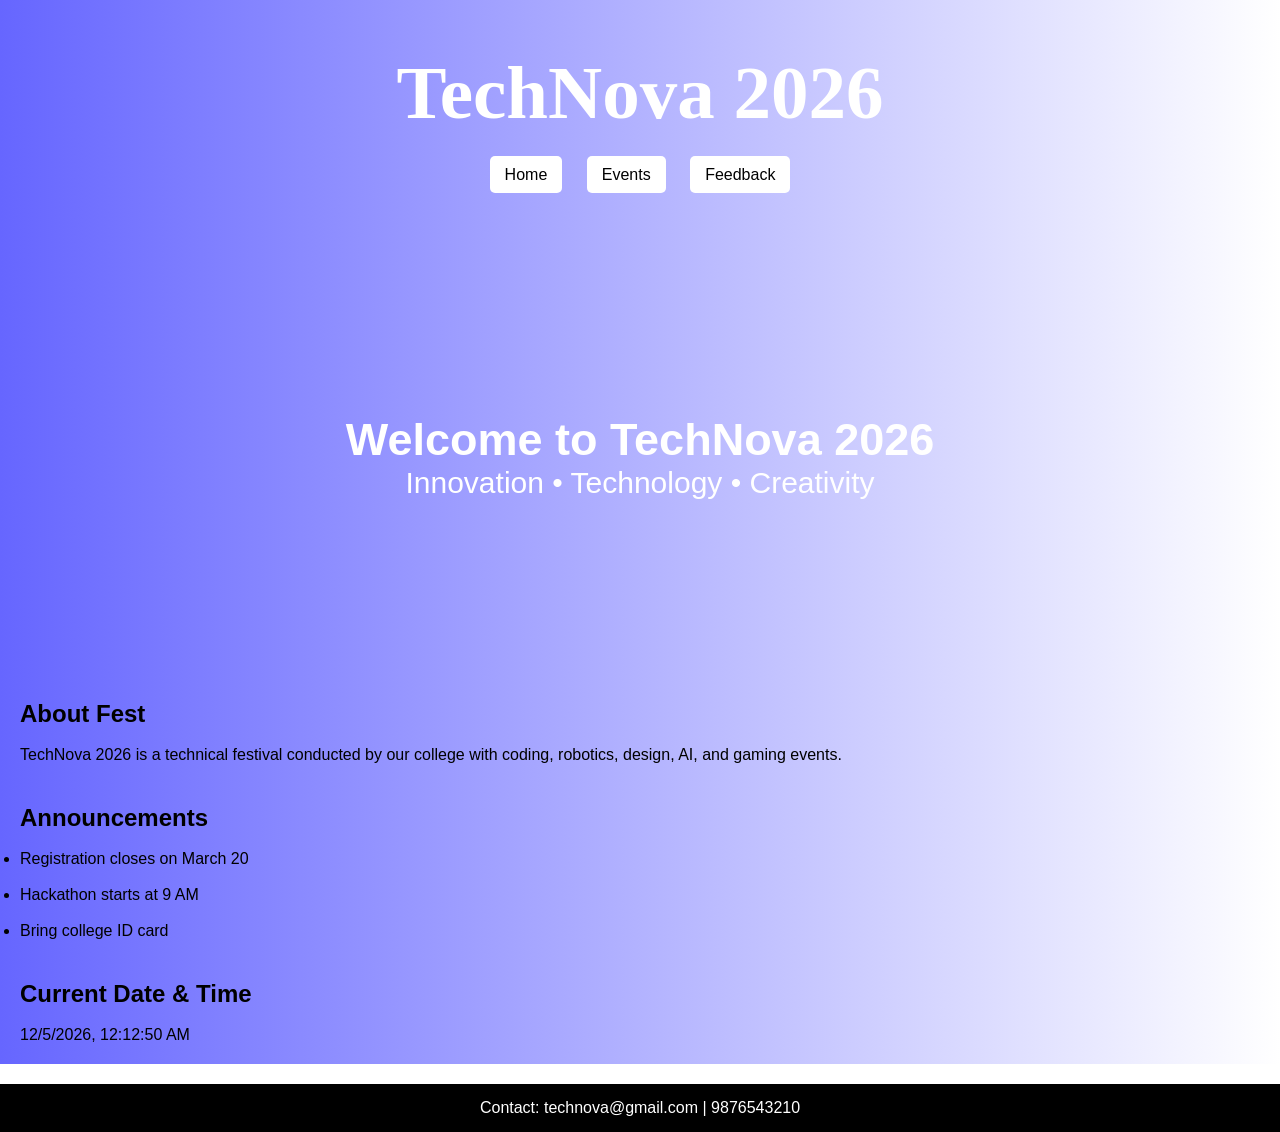
<file: index.htm>
<!DOCTYPE html>
<html>
<head>
    <meta charset="UTF-8">
    <meta name="viewport" content="width=device-width, initial-scale=1.0">
    <title>TechNova 2026</title>
    <link rel="stylesheet" href="style.css">
</head>
<body>

    <header>
        <h1>TechNova 2026</h1>

        <nav>
            <a href="index.htm">Home</a>
            <a href="events.htm">Events</a>
            <a href="feedback.htm">Feedback</a>
        </nav>
    </header>
<div class="bc">
    <section class="banner">
        <h2>Welcome to TechNova 2026</h2>
        <p>Innovation • Technology • Creativity</p>
    </section>

    <section class="intro" id="bg">
        <div>
	<h2>About Fest</h2><br>
        <p>
            TechNova 2026 is a technical festival conducted by our college
            with coding, robotics, design, AI, and gaming events.
        </p>
	</div>
    </section>

    <section class="announcement" id="bg">
        <h2>Announcements</h2><br>

        <ul>
            <li>Registration closes on March 20</li><br>
            <li>Hackathon starts at 9 AM</li><br>
            <li>Bring college ID card</li>
        </ul>
    </section>

    <section class="datetime" id="bg">
        <h2>Current Date & Time</h2><br>
        <p id="dateTime"></p>
    </section>
</div>
    <footer>
        <p>Contact: technova@gmail.com | 9876543210</p>
    </footer>

    <script src="script.js"></script>
</body>
</html>
</file>
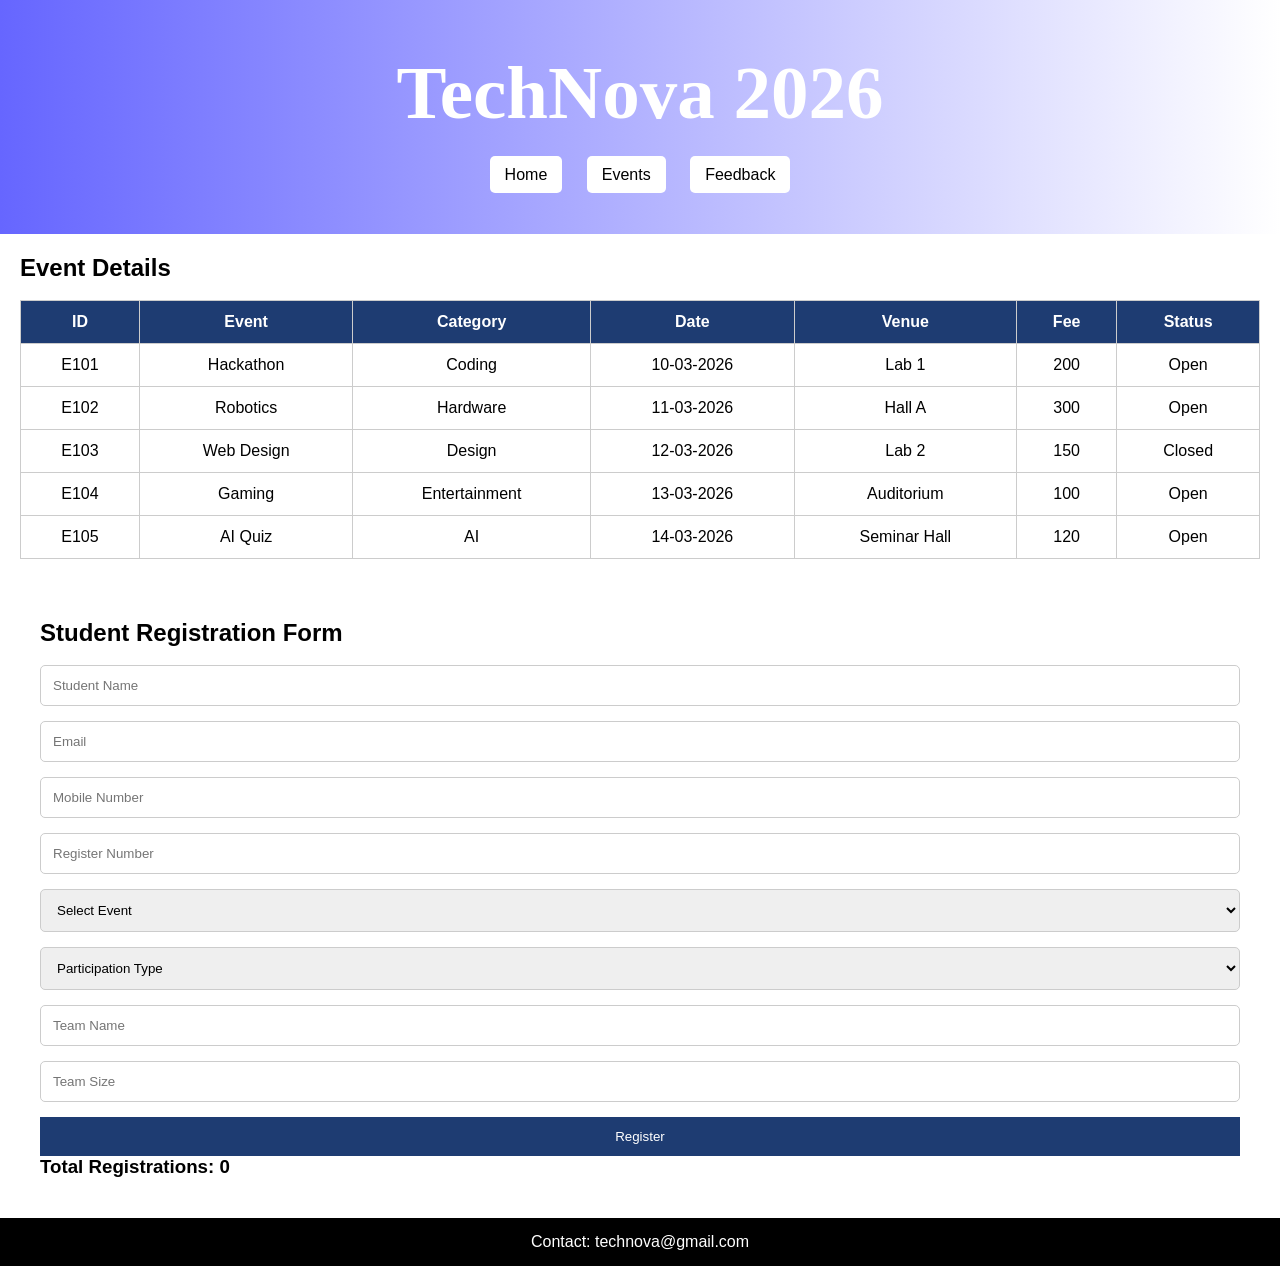
<file: events.htm>
<!DOCTYPE html>
<html lang="en">
<head>
    <meta charset="UTF-8">
    <meta name="viewport" content="width=device-width, initial-scale=1.0">
    <title>Events</title>
    <link rel="stylesheet" href="style.css">
</head>
<body>

<header>
    <h1>TechNova 2026</h1>

    <nav>
        <a href="index.htm">Home</a>
        <a href="events.htm">Events</a>
        <a href="feedback.htm">Feedback</a>
    </nav>
</header>

<section class="events">

    <h2>Event Details</h2><br>

    <table>
        <tr>
            <th>ID</th>
            <th>Event</th>
            <th>Category</th>
            <th>Date</th>
            <th>Venue</th>
            <th>Fee</th>
            <th>Status</th>
        </tr>

        <tr>
            <td>E101</td>
            <td>Hackathon</td>
            <td>Coding</td>
            <td>10-03-2026</td>
            <td>Lab 1</td>
            <td>200</td>
            <td>Open</td>
        </tr>

        <tr>
            <td>E102</td>
            <td>Robotics</td>
            <td>Hardware</td>
            <td>11-03-2026</td>
            <td>Hall A</td>
            <td>300</td>
            <td>Open</td>
        </tr>

        <tr>
            <td>E103</td>
            <td>Web Design</td>
            <td>Design</td>
            <td>12-03-2026</td>
            <td>Lab 2</td>
            <td>150</td>
            <td>Closed</td>
        </tr>

        <tr>
            <td>E104</td>
            <td>Gaming</td>
            <td>Entertainment</td>
            <td>13-03-2026</td>
            <td>Auditorium</td>
            <td>100</td>
            <td>Open</td>
        </tr>

        <tr>
            <td>E105</td>
            <td>AI Quiz</td>
            <td>AI</td>
            <td>14-03-2026</td>
            <td>Seminar Hall</td>
            <td>120</td>
            <td>Open</td>
        </tr>

    </table>
</section>

<section class="form-section">

    <h2>Student Registration Form</h2><br>

    <form id="registrationForm">

        <input type="text" id="name" placeholder="Student Name">

        <input type="email" id="email" placeholder="Email">

        <input type="text" id="mobile" placeholder="Mobile Number">

        <input type="text" id="registerNo" placeholder="Register Number">

        <select id="event">
            <option value="">Select Event</option>
            <option value="Hackathon">Hackathon</option>
            <option value="Robotics">Robotics</option>
            <option value="Web Design">Web Design</option>
            <option value="Gaming">Gaming</option>
            <option value="AI Quiz">AI Quiz</option>
        </select>

        <select id="type">
            <option value="">Participation Type</option>
            <option value="Individual">Individual</option>
            <option value="Team">Team</option>
        </select>

        <input type="text" id="teamName" placeholder="Team Name">

        <input type="number" id="teamSize" placeholder="Team Size">

        <button type="submit">Register</button>

    </form>

    <p id="message"></p>

    <div id="participantList"></div>

    <h3>Total Registrations: <span id="count">0</span></h3>

</section>

<footer>
    <p>Contact: technova@gmail.com</p>
</footer>

<script src="script.js"></script>

</body>
</html>
</file>
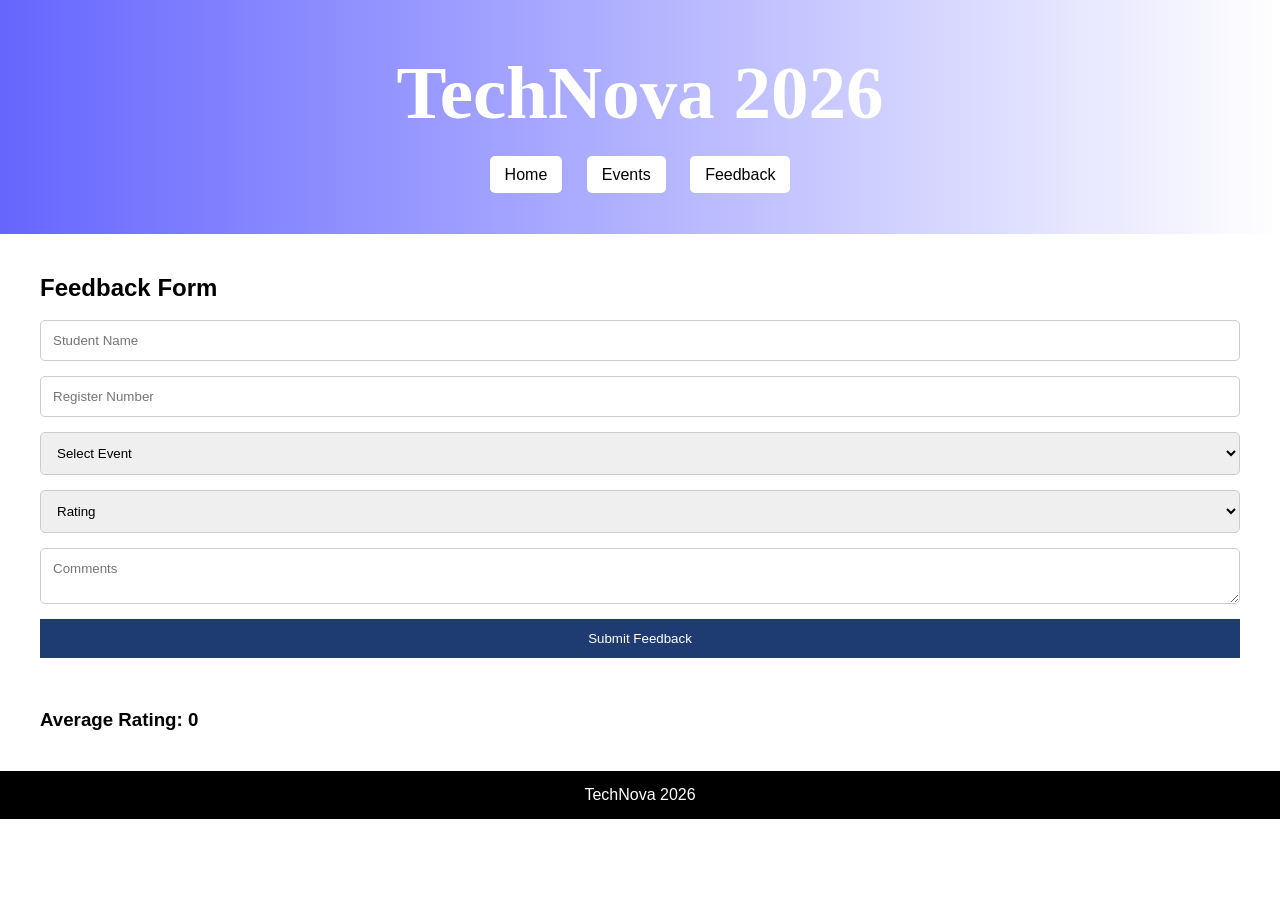
<file: feedback.htm>
<!DOCTYPE html>
<html lang="en">
<head>
    <meta charset="UTF-8">
    <meta name="viewport" content="width=device-width, initial-scale=1.0">
    <title>Feedback</title>
    <link rel="stylesheet" href="style.css">
</head>
<body>

<header>
    <h1>TechNova 2026</h1>

    <nav>
        <a href="index.htm">Home</a>
        <a href="events.htm">Events</a>
        <a href="feedback.htm">Feedback</a>
    </nav>
</header>

<section class="form-section">

    <h2>Feedback Form</h2><br>

    <form id="feedbackForm">

        <input type="text" id="studentName" placeholder="Student Name">

        <input type="text" id="feedbackReg" placeholder="Register Number">

        <select id="feedbackEvent">
            <option value="">Select Event</option>
            <option>Hackathon</option>
            <option>Robotics</option>
            <option>Gaming</option>
        </select>

        <select id="rating">
            <option value="">Rating</option>
            <option>1</option>
            <option>2</option>
            <option>3</option>
            <option>4</option>
            <option>5</option>
        </select>

        <textarea id="comments" placeholder="Comments"></textarea>

        <button type="submit">Submit Feedback</button><br>

    </form>

    <div id="feedbackSummary"></div><br>

    <h3>Average Rating: <span id="average">0</span></h3>

</section>

<footer>
    <p>TechNova 2026</p>
</footer>

<script src="script.js"></script>

</body>
</html>
</file>
<file: style.css>
*{
    margin:0;
    padding:0;
    box-sizing:border-box;
    font-family:Arial;
}

.bc{

    background-image:linear-gradient(to left,white,#6666FF);
}

.box{
	padding:20px;
}
.intro{
	
}	
header{
    background:black;
	 background-image:linear-gradient(to left,white,#6666FF);

    color:white;
    padding:50px;
    text-align:center;
}
header h1{
	font-size:75px;
	font-family:italic;
}
nav{
    margin-top:30px;
	padding:20 px;
}

nav a{
    color:black;
    text-decoration:none;
    margin:10px;
    padding:10px 15px;
    background:white;
    border-radius:5px;
    transition:0.3s;
}

nav a:hover{
    background:orange;
}

.banner{
    background:linear-gradient(to right,#141e30,#243b55);
font-size:30px;
    color:white;
    padding:180px;
    text-align:center;
	background-image:url("https://media.istockphoto.com/id/2156599809/photo/flying-through-glow-blue-futuristic-digital-technology-landscape-glow-colourful-particle.jpg?s=612x612&w=0&k=20&c=LuIVFXV1sp5TmM6m-yFkdo6yC62XrVk4QU5vO046D70=");
	background-repeat:no-repeat;
	background-size:cover;
}

section{
    padding:20px;
}

table{
    width:100%;
    border-collapse:collapse;
    background:white;
}

table th, table td{
    border:1px solid #ccc;
    padding:12px;
    text-align:center;
}

table th{
    background:#1e3c72;
    color:white;
}

.form-section{
    background:white;
    margin:20px;
    padding:20px;
    border-radius:10px;
}

form{
    display:flex;
    flex-direction:column;
    gap:15px;
}

input, select, textarea{
    padding:12px;
    border:1px solid #ccc;
    border-radius:5px;
}

button{
    padding:12px;
    border:none;
    background:#1e3c72;
    color:white;
    cursor:pointer;
    transition:0.3s;
}

button:hover{
    background:green;
}

footer{
    background:black;
    color:white;
    text-align:center;
    padding:15px;
    margin-top:20px;
}

.success{
    color:green;
    margin-top:10px;
}

.error{
    color:red;
    margin-top:10px;
}

#participantList div,
#feedbackSummary div{
    background:#eee;
    margin-top:10px;
    padding:10px;
    border-radius:5px;
}

@media(max-width:768px){

    table{
        font-size:12px;
    }

    nav{
        display:flex;
        flex-direction:column;
    }
}
#bg{
	background-color:peach;
}
</file>
